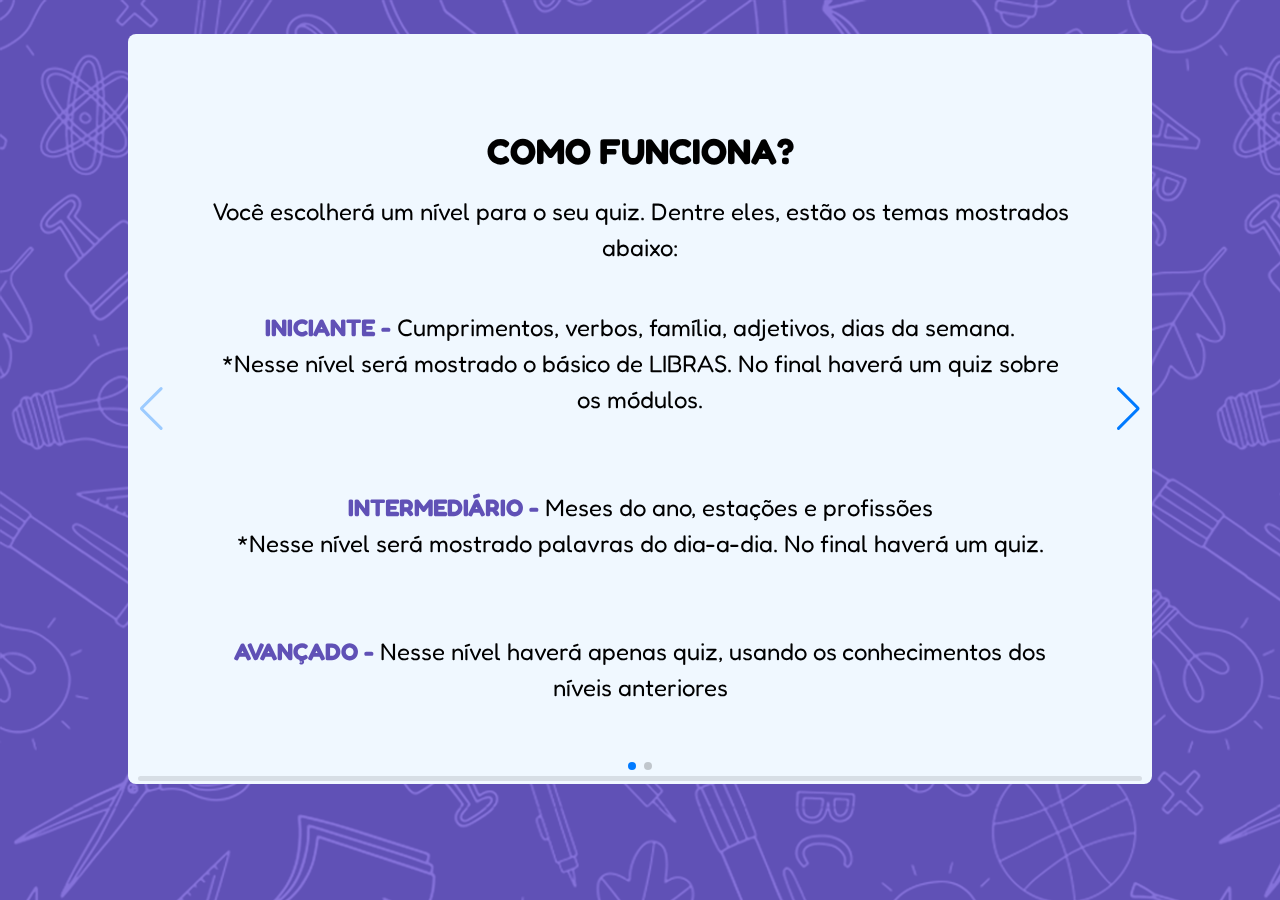
<file: instructions.html>
<!DOCTYPE html>
<html lang="pt-br">
<head>
    <meta charset="UTF-8">
    <meta name="viewport" content="width=device-width, initial-scale=1.0">
    <title>Libras Brasil</title>
    
    <link rel="stylesheet" href="styles.css">
    <link rel="preconnect" href="https://fonts.googleapis.com">
    <link rel="preconnect" href="https://fonts.gstatic.com" crossorigin>
    <link href="https://fonts.googleapis.com/css2?family=Jua&display=swap" rel="stylesheet">
    <link  rel="stylesheet"  href="https://cdn.jsdelivr.net/npm/swiper@8/swiper-bundle.min.css"/>
    
</head>

<body>
    <section>
        <div class="swiper">
            <!-- Additional required wrapper -->
            <div class="swiper-wrapper">
              <!-- Slides -->
              <div class="swiper-slide">
                <div class="container--instrucao">
                    <main>
                        <h1>COMO FUNCIONA?</h1> <br>
                        <p> Você escolherá um nível para o seu quiz. Dentre eles, estão os temas mostrados abaixo:</p><br><br>
                        <p> <span>INICIANTE -</span> Cumprimentos, verbos, família, adjetivos, dias da semana. <br>
                            *Nesse nível será mostrado o básico de LIBRAS. No final haverá um quiz sobre os módulos. <br><br><br>
                            
                            
                            <span>INTERMEDIÁRIO -</span> Meses do ano, estações e profissões <br>
                            
                            *Nesse nível será mostrado palavras do dia-a-dia. No final haverá um quiz. <br><br><br>
                            
                            <span>AVANÇADO -</span> Nesse nível haverá apenas quiz, usando os conhecimentos dos níveis anteriores</p>
                    </main>
                </div>
              </div>
              <div class="swiper-slide">
                <div class="container--niveis">
            
                    <div class="boxNiveis">
                        <div class="titulo2"><h1>Escolha o nível:</h1></div>            
                    <button class="iniciante"> <a href="./iniciante.html">INICIANTE</a></button><br>
                    <button class="intermediario"> <a href="./intermediario.html">INTERMEDIÁRIO</a></button><br>
                    <button class="avancado"> <a href="./avancado.html">AVANÇADO</a></button><br>
                    </div>
                </div>
              </div>
              ...
            </div>
            <!-- If we need pagination -->
            <div class="swiper-pagination"></div>
          
            <!-- If we need navigation buttons -->
            <div class="swiper-button-prev"></div>
            <div class="swiper-button-next"></div>
          
            <!-- If we need scrollbar -->
            <div class="swiper-scrollbar"></div>
          </div>
    </section>
        
            
    <script src="https://cdn.jsdelivr.net/npm/swiper@8/swiper-bundle.min.js"></script>
    <script>
        const swiper = new Swiper('.swiper', {
            speed: 400,
            spaceBetween: 10,
            slidesPerView: 1,
            pagination: {
                el: '.swiper-pagination',
                type: 'bullets',
                clickable: true
            },
            navigation: {
                nextEl: '.swiper-button-next',
                prevEl: '.swiper-button-prev',
            }
        });
    </script>
</body>

</html>
</file>
<file: styles.css>
@import url('https://fonts.googleapis.com/css2?family=Fredoka:wght@300&display=swap');

:root {
    --main-color: #6051b6;
    
}

@media only screen and (max-device-width: 900px) {
   .swiper { width:100%; } 
 }

* {
    margin: 0;
    padding: 0;
    box-sizing: border-box;
}

html {
    font-size: 15px;
    
}

body {
    font-family: 'Fredoka', sans-serif;
    background-color: var(--main-color);
    background-image: url(fundo.png);
}

p {
    font-size: 1.6rem;
    line-height: 1.5;
}

img {
    width: 60%;
}

a{
    text-decoration: none;
}

section{
    width: 100%;
    height: 92vh;
    display: flex;
    justify-content: center;
    align-items: center;
}



.boxVoltar{
    max-width: 100%;
    text-align: center;
   
}
.btnVoltar {
    background-color:#29AE81;
    border:none;
    padding: 10px;
    border-radius: 10px;
    height: 60px;
    width: 300px;
    opacity: 100%;
    transition: 0.5s;
    cursor: pointer;
    text-decoration: none;
}

.swiper{
    width: calc(100% - 20%);
    height: calc(90vh - 4rem);
    background-color: aliceblue;
    border-radius: 8px;
    margin-bottom: 10px;
}


.swiper-slide{
    padding: 30px;
    width: auto;
    height: auto;
    text-align: center;
    overflow-y: scroll;
}

.pagination_{
    position: absolute;
    width: calc(100% - 10%);
}

.navegacao{
    margin: 10px 25%;
    background-color:#29AE81;
    border:none;
    padding: 10px;
    border-radius: 10px;
    height: 60px;
    width: 300px;
    opacity: 100%;
    transition: 0.5s;
    cursor: pointer;
    text-decoration: none;
    font-family: "Fredoka", sans-serif;
    font-size: 25px;
}

.navegacao:hover{
    background-color: rgb(37, 139, 143);
}

.navegacao:active{
    background-color: rgb(25, 233, 222);
}

a{
    text-decoration: none;
    font-size: 30px;
    font-family: 'Fredoka', sans-serif;
}

h1{
    text-align: center;   
}

.titulo2{
    margin: -10px 0 60px 0 ;
    font-family: "Fredoka", sans-serif;
    font-size: 20px;
}

.boxNiveis{
    margin: 110px 0;
}

.iniciante{
    margin: 5px 0;
    border: none;
    padding: 10px;
    border-radius: 10px;
    height: 60px;
    width: 300px;
    opacity: 100%;
    transition: 0.5s;
    cursor: pointer;
    text-decoration: none;
    font-family: "Fredoka", sans-serif;
    font-size: 25px;
    background-color: #29AE81;
}

.iniciante:hover{
    background-color: rgb(30, 204, 88);
}



.intermediario{
    margin: 5px 0;
    border: none;
    padding: 10px;
    border-radius: 10px;
    height: 60px;
    width: 300px;
    opacity: 100%;
    transition: 0.5s;
    cursor: pointer;
    text-decoration: none;
    font-family: "Fredoka", sans-serif;
    font-size: 25px;
    background-color: #29AE81;
}

.intermediario:hover{
    background-color: rgb(245, 245, 101);
}

iframe{
    width: 80%;
    height: 80%;
}

.imgTutorial {
    max-width: 250px;
    max-height: 190px;
    width: 100%;
    height: 100%;
    object-fit: fill;
    padding: 10px;
    
}

.spanQuestion{
    color: aliceblue;
}

.container--librasIniciante{
    max-width: 90%;
    margin: 60px auto;
    padding: 0 20px;
    display: flex;
    justify-content: center;
    height: 830px;    
    font-size: 120%;
    border-radius:  5px;
    flex-wrap: wrap;
    gap: 100px;
}

.avancado{
    margin: 5px 0;
    border: none;
    padding: 10px;
    border-radius: 10px;
    height: 60px;
    width: 300px;
    opacity: 100%;
    transition: 0.5s;
    cursor: pointer;
    text-decoration: none;
    font-family: "Fredoka", sans-serif;
    font-size: 25px;
    background-color: #29AE81;
}

.avancado:hover{
    background-color: rgb(252, 116, 116);
}

.container--niveis{
    max-width: 900px;
    margin: 40px auto;
    padding: 0 20px;
    display: flex;
    justify-content: center;
    height: 100vh;
    height: 500px;    
    font-size: 120%;
    border-radius:  5px;
}

.avatar-img{
    width: 65%;
}

.container--instrucao{
    max-width: 900px;
    margin: 5px auto;
    padding: 0 20px;
    display: flex;
    justify-content: center;
    height: 100vh;
    height: 500px;    
    font-size: 120%;
    border-radius:  5px;
}

span{
    color: var(--main-color);
    font-weight: bold;
}

main{
    font-family: 'Fredoka', sans-serif;
    padding: 60px 0;
}

.container {
    max-width: 900px;
    margin: 0 auto;
    padding: 0 20px;
    display: flex;
    justify-content: center;
    align-items:top;
    
    
}

.quiz{
    text-align: center;
}

.quiz-box {
    width: 600px;
    margin: 0 auto;
    padding: 10px 50px 50px 50px;
    border: 3px solid var(--color-primary);
    border-radius: 5px;
    
    
}

.quiz-box h1 {
    background-color: var(--color-primary);
    font-size: 4rem;
    text-align: center;
    color: black;
    padding: 10px 0;
    width: 100%;
    margin-bottom: 2rem;
    border-radius: 3px;    
}

.quiz-header {
    display: flex;
    justify-content: space-between;
    align-items: center;
}


.quiz-box #question {
    font-size: 1.8rem;
    font-weight: 600;
    color: orangered;
    border: 1px solid #777;
    border-width: 0px 0px;
    padding: 5px 0;
}

.buttons {
    margin: 1.5rem 0 4rem 0;
}

.btn {
    text-align: left;
    background-color: #6051b6;
    width: 100%;
    color: var(--black);
    border: 1px solid var(--color-primary);
    border-radius: 5px;
    margin: 7px 0;
    padding: 1rem;
    outline: none;
}

.btn:hover {
    cursor: pointer;
    background-color: #bbb5dd;
    color: #d1cde7;
}

.btn:active {
    background-color: #6d61b3 ;
}

.container--botao{
    display: flex;
    justify-content: center;

}

#score {
    color: var(--black);
    text-align: center;
    font-size: 2rem;
    margin-bottom: 4rem;
}

.quiz-repeat { 
    text-align: center;
    margin: 0 auto;
}

#quiz hr:first-of-type{display:none;}

.quiz-repeat a {
    font-size: 1.6rem;
    font-weight: 600;
    color: #fff;
    text-decoration: none;
    background-color: var(--main-color);
    padding: 1rem;
    border-radius: 5px;
    transition: all .3s;
}

.quiz-repeat a:hover {
    background-color: #6d61b3;
}



.container--frontal {
    max-width: 900px;
    margin: 0 auto;
    padding: 0 20px;
    display: flex;
    justify-content: center;
    align-items: center;
    height: 100vh;
    background-size: cover;
    background-size: 130%;
    background-repeat: no-repeat;
    background-position-y: center;
    background-position-x: center;
    text-align: center;
}


.logo{
    width: 70%;
    margin: auto;
    display: block;
    transform: translateY(0px);
    animation: float 5s ease-in-out infinite;
    position: relative;
    z-index: 1;
    
}

@keyframes float {
    0% {
        transform: translateY(0px);
    }
    50% {
        transform: translateY(-30px);
    }
    100%{
        transform: translateY(0px);
    }
}
</file>
